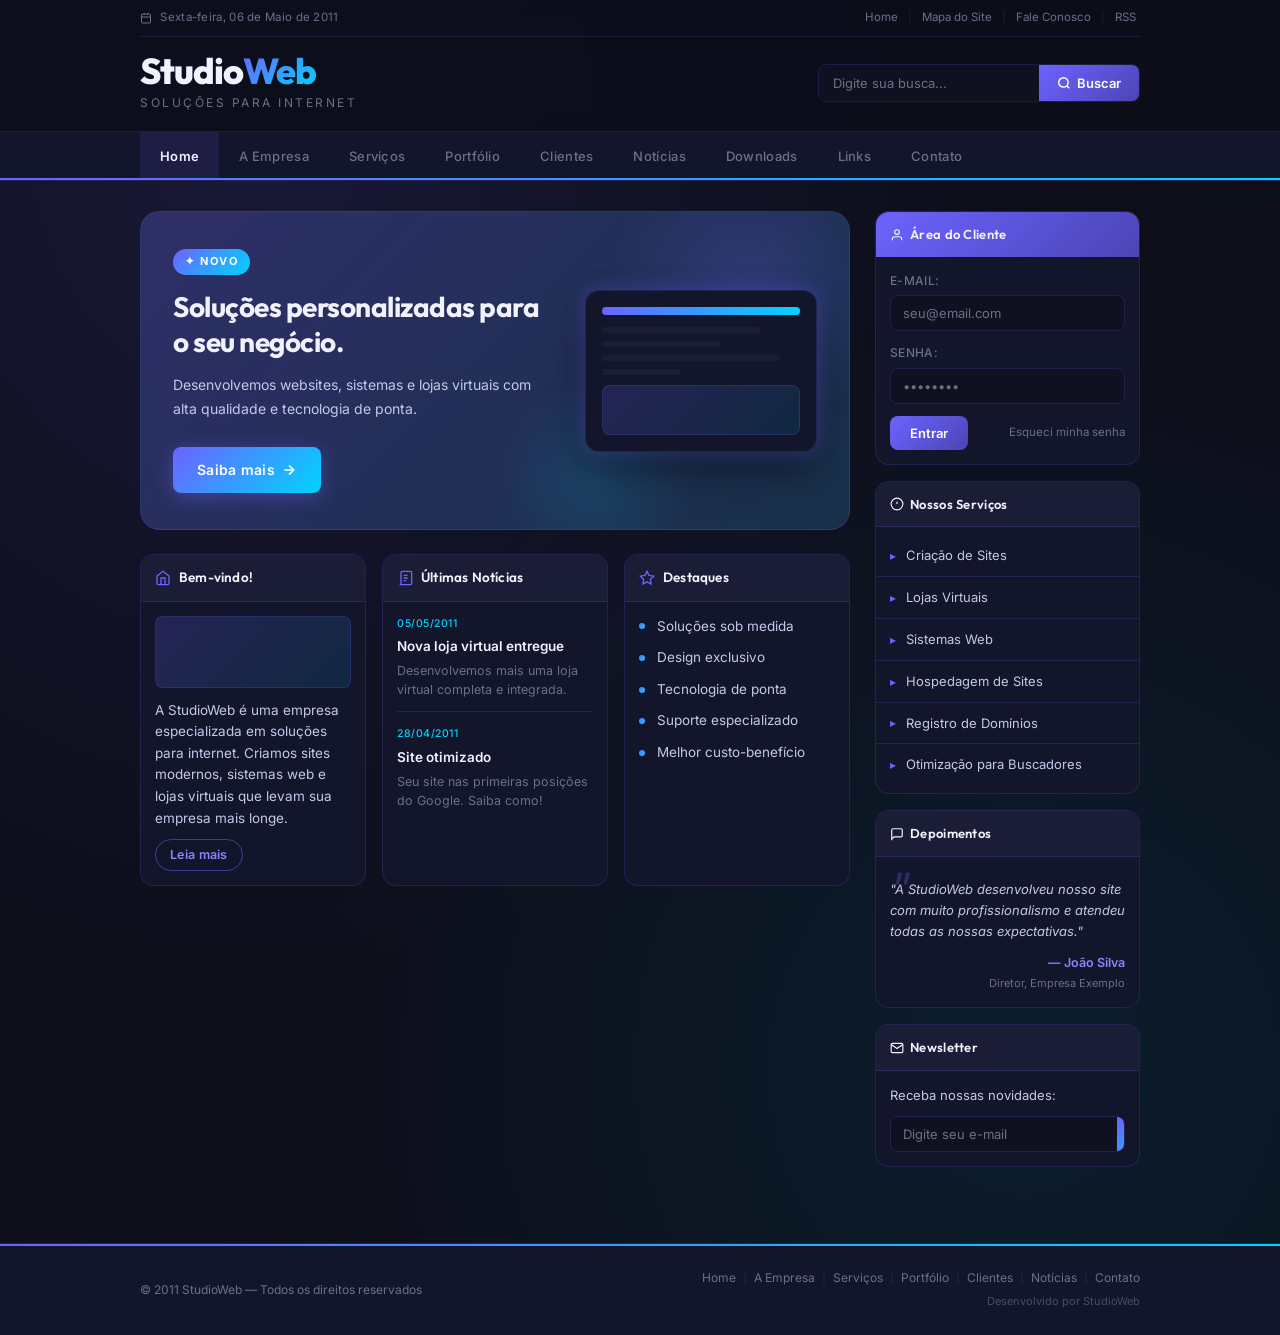
<file: Site projeto/index.html>
<!DOCTYPE html>
<html lang="pt-BR">

<head>
    <meta charset="UTF-8">
    <meta name="viewport" content="width=device-width, initial-scale=1.0">
    <meta name="description"
        content="StudioWeb - Soluções modernas para internet: criação de sites, lojas virtuais e sistemas web com design exclusivo e tecnologia de ponta.">
    <title>StudioWeb - Soluções para Internet</title>
    <link rel="preconnect" href="https://fonts.googleapis.com">
    <link rel="preconnect" href="https://fonts.gstatic.com" crossorigin>
    <link
        href="https://fonts.googleapis.com/css2?family=Outfit:wght@300;400;600;700;800&family=Inter:wght@300;400;500;600&display=swap"
        rel="stylesheet">
    <link rel="stylesheet" href="style.css">
</head>

<body>

    <header class="top-header">
        <div class="container top-bar">
            <span class="date">
                <svg width="12" height="12" viewBox="0 0 24 24" fill="none" stroke="currentColor" stroke-width="2"
                    style="vertical-align:middle;margin-right:5px">
                    <rect x="3" y="4" width="18" height="18" rx="2" />
                    <line x1="16" y1="2" x2="16" y2="6" />
                    <line x1="8" y1="2" x2="8" y2="6" />
                    <line x1="3" y1="10" x2="21" y2="10" />
                </svg>
                Sexta-feira, 06 de Maio de 2011
            </span>
            <nav class="mini-nav">
                <a href="#">Home</a> <span class="sep">|</span> <a href="#">Mapa do Site</a> <span class="sep">|</span>
                <a href="#">Fale Conosco</a> <span class="sep">|</span> <a href="#">RSS</a>
            </nav>
        </div>

        <div class="container brand-bar">
            <div class="logo">
                <h1>Studio<span class="logo-accent">Web</span></h1>
                <p>Soluções para Internet</p>
            </div>
            <div class="search-box">
                <input type="text" placeholder="Digite sua busca..." id="search-input">
                <button id="search-btn">
                    <svg width="14" height="14" viewBox="0 0 24 24" fill="none" stroke="currentColor"
                        stroke-width="2.5">
                        <circle cx="11" cy="11" r="8" />
                        <line x1="21" y1="21" x2="16.65" y2="16.65" />
                    </svg>
                    Buscar
                </button>
            </div>
        </div>
    </header>

    <nav class="main-nav">
        <div class="container menu-links">
            <a href="#" class="active" id="nav-home">Home</a>
            <a href="#" id="nav-empresa">A Empresa</a>
            <a href="#" id="nav-servicos">Serviços</a>
            <a href="#" id="nav-portfolio">Portfólio</a>
            <a href="#" id="nav-clientes">Clientes</a>
            <a href="#" id="nav-noticias">Notícias</a>
            <a href="#" id="nav-downloads">Downloads</a>
            <a href="#" id="nav-links">Links</a>
            <a href="#" id="nav-contato">Contato</a>
        </div>
    </nav>

    <div class="container main-layout">

        <main class="content-left">
            <section class="hero-banner">
                <div class="hero-text">
                    <span class="hero-badge">✦ Novo</span>
                    <h2>Soluções personalizadas para o seu negócio.</h2>
                    <p>Desenvolvemos websites, sistemas e lojas virtuais com alta qualidade e tecnologia de ponta.</p>
                    <a href="#" class="btn-more" id="btn-saiba-mais">
                        Saiba mais
                        <svg width="16" height="16" viewBox="0 0 24 24" fill="none" stroke="currentColor"
                            stroke-width="2.5" style="vertical-align:middle;margin-left:6px">
                            <line x1="5" y1="12" x2="19" y2="12" />
                            <polyline points="12 5 19 12 12 19" />
                        </svg>
                    </a>
                </div>
                <div class="hero-images">
                    <div class="image-mockup">
                        <div class="mockup-screen">
                            <div class="mockup-bar"></div>
                            <div class="mockup-line w80"></div>
                            <div class="mockup-line w60"></div>
                            <div class="mockup-line w90"></div>
                            <div class="mockup-line w40"></div>
                            <div class="mockup-block"></div>
                        </div>
                    </div>
                </div>
            </section>

            <div class="three-columns">
                <article class="col">
                    <h3>
                        <svg class="col-icon" width="16" height="16" viewBox="0 0 24 24" fill="none"
                            stroke="currentColor" stroke-width="2">
                            <path d="M3 9l9-7 9 7v11a2 2 0 0 1-2 2H5a2 2 0 0 1-2-2z" />
                            <polyline points="9 22 9 12 15 12 15 22" />
                        </svg>
                        Bem-vindo!
                    </h3>
                    <div class="col-content">
                        <div class="img-placeholder-group"></div>
                        <p>A StudioWeb é uma empresa especializada em soluções para internet. Criamos sites modernos,
                            sistemas web e lojas virtuais que levam sua empresa mais longe.</p>
                        <a href="#" class="btn-link" id="btn-leia-mais">Leia mais</a>
                    </div>
                </article>

                <article class="col">
                    <h3>
                        <svg class="col-icon" width="16" height="16" viewBox="0 0 24 24" fill="none"
                            stroke="currentColor" stroke-width="2">
                            <path d="M4 22h16a2 2 0 0 0 2-2V4a2 2 0 0 0-2-2H8a2 2 0 0 0-2 2v16a2 2 0 0 0 2 2z" />
                            <polyline points="10 8 16 8" />
                            <polyline points="10 12 16 12" />
                            <polyline points="10 16 14 16" />
                        </svg>
                        Últimas Notícias
                    </h3>
                    <div class="col-content news-list">
                        <div class="news-item">
                            <span class="news-date">05/05/2011</span>
                            <a href="#" id="news-1">Nova loja virtual entregue</a>
                            <p>Desenvolvemos mais uma loja virtual completa e integrada.</p>
                        </div>
                        <div class="news-item">
                            <span class="news-date">28/04/2011</span>
                            <a href="#" id="news-2">Site otimizado</a>
                            <p>Seu site nas primeiras posições do Google. Saiba como!</p>
                        </div>
                    </div>
                </article>

                <article class="col">
                    <h3>
                        <svg class="col-icon" width="16" height="16" viewBox="0 0 24 24" fill="none"
                            stroke="currentColor" stroke-width="2">
                            <polygon
                                points="12 2 15.09 8.26 22 9.27 17 14.14 18.18 21.02 12 17.77 5.82 21.02 7 14.14 2 9.27 8.91 8.26 12 2" />
                        </svg>
                        Destaques
                    </h3>
                    <div class="col-content">
                        <ul class="bullet-list">
                            <li>Soluções sob medida</li>
                            <li>Design exclusivo</li>
                            <li>Tecnologia de ponta</li>
                            <li>Suporte especializado</li>
                            <li>Melhor custo-benefício</li>
                        </ul>
                    </div>
                </article>
            </div>
        </main>

        <aside class="sidebar">
            <section class="widget blue-widget">
                <h4>
                    <svg width="14" height="14" viewBox="0 0 24 24" fill="none" stroke="currentColor" stroke-width="2"
                        style="vertical-align:middle;margin-right:6px">
                        <path d="M20 21v-2a4 4 0 0 0-4-4H8a4 4 0 0 0-4 4v2" />
                        <circle cx="12" cy="7" r="4" />
                    </svg>
                    Área do Cliente
                </h4>
                <form class="login-form" id="login-form">
                    <label for="email-input">E-mail:</label>
                    <input type="email" id="email-input" placeholder="seu@email.com">
                    <label for="senha-input">Senha:</label>
                    <input type="password" id="senha-input" placeholder="••••••••">
                    <div class="form-actions">
                        <button type="submit" id="btn-entrar">Entrar</button>
                        <a href="#" id="link-senha">Esqueci minha senha</a>
                    </div>
                </form>
            </section>

            <section class="widget dark-widget">
                <h4>
                    <svg width="14" height="14" viewBox="0 0 24 24" fill="none" stroke="currentColor" stroke-width="2"
                        style="vertical-align:middle;margin-right:6px">
                        <circle cx="12" cy="12" r="10" />
                        <line x1="12" y1="8" x2="12" y2="12" />
                        <line x1="12" y1="16" x2="12.01" y2="16" />
                    </svg>
                    Nossos Serviços
                </h4>
                <ul class="services-list">
                    <li><a href="#" id="srv-1">Criação de Sites</a></li>
                    <li><a href="#" id="srv-2">Lojas Virtuais</a></li>
                    <li><a href="#" id="srv-3">Sistemas Web</a></li>
                    <li><a href="#" id="srv-4">Hospedagem de Sites</a></li>
                    <li><a href="#" id="srv-5">Registro de Domínios</a></li>
                    <li><a href="#" id="srv-6">Otimização para Buscadores</a></li>
                </ul>
            </section>

            <section class="widget dark-widget">
                <h4>
                    <svg width="14" height="14" viewBox="0 0 24 24" fill="none" stroke="currentColor" stroke-width="2"
                        style="vertical-align:middle;margin-right:6px">
                        <path d="M21 15a2 2 0 0 1-2 2H7l-4 4V5a2 2 0 0 1 2-2h14a2 2 0 0 1 2 2z" />
                    </svg>
                    Depoimentos
                </h4>
                <div class="testimonial-box">
                    <p>"A StudioWeb desenvolveu nosso site com muito profissionalismo e atendeu todas as nossas
                        expectativas."</p>
                    <span class="author">— João Silva<br><small>Diretor, Empresa Exemplo</small></span>
                </div>
            </section>

            <section class="widget dark-widget">
                <h4>
                    <svg width="14" height="14" viewBox="0 0 24 24" fill="none" stroke="currentColor" stroke-width="2"
                        style="vertical-align:middle;margin-right:6px">
                        <path d="M4 4h16c1.1 0 2 .9 2 2v12c0 1.1-.9 2-2 2H4c-1.1 0-2-.9-2-2V6c0-1.1.9-2 2-2z" />
                        <polyline points="22,6 12,13 2,6" />
                    </svg>
                    Newsletter
                </h4>
                <div class="newsletter-box">
                    <p>Receba nossas novidades:</p>
                    <div class="newsletter-form">
                        <input type="email" id="newsletter-input" placeholder="Digite seu e-mail">
                        <button id="btn-newsletter">OK</button>
                    </div>
                </div>
            </section>
        </aside>

    </div>

    <footer>
        <div class="container footer-content">
            <p>&copy; 2011 StudioWeb — Todos os direitos reservados</p>
            <nav class="footer-links">
                <a href="#">Home</a> <span class="sep">|</span>
                <a href="#">A Empresa</a> <span class="sep">|</span>
                <a href="#">Serviços</a> <span class="sep">|</span>
                <a href="#">Portfólio</a> <span class="sep">|</span>
                <a href="#">Clientes</a> <span class="sep">|</span>
                <a href="#">Notícias</a> <span class="sep">|</span>
                <a href="#">Contato</a>
                <span class="dev-by">Desenvolvido por StudioWeb</span>
            </nav>
        </div>
    </footer>

</body>

</html>
</file>
<file: Site projeto/style.css>
/* ============================================================
   STUDIOWEB — NOVO DESIGN SYSTEM
   Dark Mode | Glassmorphism | Roxo/Ciano
   ============================================================ */

/* --- Google Fonts Import --- */
@import url('https://fonts.googleapis.com/css2?family=Outfit:wght@300;400;600;700;800&family=Inter:wght@300;400;500;600&display=swap');

/* --- Design Tokens (Variáveis CSS) --- */
:root {
    --primary: #6C63FF;
    --primary-dark: #4B45B5;
    --primary-light: #8B84FF;
    --accent: #00D4FF;
    --accent-dark: #00A8CC;

    --bg-dark: #0D0E1A;
    --bg-card: #13152B;
    --bg-surface: #1A1D35;
    --bg-input: #0F1120;

    --text-primary: #F0F2FF;
    --text-secondary: #C5C8E8;
    --text-muted: #6B6F8A;

    --border: rgba(108, 99, 255, 0.18);
    --border-hover: rgba(108, 99, 255, 0.5);
    --glow: 0 0 20px rgba(108, 99, 255, 0.35);
    --glow-accent: 0 0 20px rgba(0, 212, 255, 0.3);

    --radius-sm: 8px;
    --radius-md: 14px;
    --radius-lg: 20px;

    --font-heading: 'Outfit', sans-serif;
    --font-body: 'Inter', sans-serif;

    --transition: all 0.25s cubic-bezier(0.4, 0, 0.2, 1);
}

/* --- Reset Moderno --- */
*,
*::before,
*::after {
    margin: 0;
    padding: 0;
    box-sizing: border-box;
}

html {
    scroll-behavior: smooth;
}

body {
    background-color: var(--bg-dark);
    background-image:
        radial-gradient(ellipse at 20% 10%, rgba(108, 99, 255, 0.12) 0%, transparent 50%),
        radial-gradient(ellipse at 80% 80%, rgba(0, 212, 255, 0.08) 0%, transparent 50%);
    color: var(--text-secondary);
    font-family: var(--font-body);
    font-size: 15px;
    line-height: 1.6;
    min-height: 100vh;
}

/* --- Container --- */
.container {
    width: 1000px;
    margin: 0 auto;
}

/* ============================================================
   HEADER SUPERIOR
   ============================================================ */
.top-header {
    background: rgba(13, 14, 26, 0.9);
    backdrop-filter: blur(12px);
    -webkit-backdrop-filter: blur(12px);
    border-bottom: 1px solid var(--border);
    padding: 8px 0 18px;
    position: sticky;
    top: 0;
    z-index: 100;
}

.top-bar {
    display: flex;
    justify-content: space-between;
    align-items: center;
    padding-bottom: 10px;
    border-bottom: 1px solid var(--border);
    font-size: 11.5px;
    color: var(--text-muted);
}

.top-bar .date {
    color: var(--text-muted);
    letter-spacing: 0.3px;
}

.mini-nav a {
    color: var(--text-muted);
    text-decoration: none;
    font-size: 11.5px;
    transition: var(--transition);
    padding: 2px 4px;
}

.mini-nav a:hover {
    color: var(--accent);
}

.mini-nav .sep {
    color: var(--border);
    margin: 0 3px;
}

/* --- Brand Bar --- */
.brand-bar {
    display: flex;
    justify-content: space-between;
    align-items: center;
    padding-top: 16px;
}

.logo h1 {
    font-family: var(--font-heading);
    font-size: 36px;
    font-weight: 800;
    color: var(--text-primary);
    letter-spacing: -1px;
    line-height: 1;
}

.logo-accent {
    background: linear-gradient(135deg, var(--primary), var(--accent));
    -webkit-background-clip: text;
    -webkit-text-fill-color: transparent;
    background-clip: text;
}

.logo p {
    font-family: var(--font-body);
    font-size: 12px;
    color: var(--text-muted);
    letter-spacing: 2.5px;
    text-transform: uppercase;
    margin-top: 4px;
    font-weight: 400;
}

/* --- Search Box --- */
.search-box {
    display: flex;
    gap: 0;
    border-radius: var(--radius-sm);
    overflow: hidden;
    border: 1px solid var(--border);
    transition: var(--transition);
}

.search-box:focus-within {
    border-color: var(--primary);
    box-shadow: var(--glow);
}

.search-box input {
    padding: 10px 14px;
    width: 220px;
    background: var(--bg-input);
    color: var(--text-primary);
    border: none;
    font-family: var(--font-body);
    font-size: 13px;
    outline: none;
}

.search-box input::placeholder {
    color: var(--text-muted);
}

.search-box button {
    padding: 10px 18px;
    background: linear-gradient(135deg, var(--primary), var(--primary-dark));
    color: white;
    border: none;
    cursor: pointer;
    font-family: var(--font-body);
    font-size: 13px;
    font-weight: 600;
    display: flex;
    align-items: center;
    gap: 6px;
    transition: var(--transition);
}

.search-box button:hover {
    background: linear-gradient(135deg, var(--primary-light), var(--primary));
}

/* ============================================================
   MENU PRINCIPAL
   ============================================================ */
.main-nav {
    background: var(--bg-card);
    border-bottom: 1px solid var(--border);
    position: relative;
}

.main-nav::after {
    content: '';
    position: absolute;
    bottom: 0;
    left: 0;
    right: 0;
    height: 2px;
    background: linear-gradient(90deg, var(--primary), var(--accent), var(--primary));
    background-size: 200% 100%;
    animation: shimmer 4s linear infinite;
}

@keyframes shimmer {
    0% {
        background-position: 0% 0%;
    }

    100% {
        background-position: 200% 0%;
    }
}

.menu-links {
    display: flex;
    align-items: stretch;
}

.menu-links a {
    color: var(--text-muted);
    text-decoration: none;
    padding: 14px 20px;
    font-family: var(--font-body);
    font-size: 13px;
    font-weight: 500;
    letter-spacing: 0.3px;
    transition: var(--transition);
    position: relative;
    white-space: nowrap;
}

.menu-links a::after {
    content: '';
    position: absolute;
    bottom: 0;
    left: 50%;
    transform: translateX(-50%);
    width: 0;
    height: 2px;
    background: linear-gradient(90deg, var(--primary), var(--accent));
    transition: var(--transition);
    border-radius: 2px 2px 0 0;
}

.menu-links a:hover {
    color: var(--text-primary);
    background: rgba(108, 99, 255, 0.08);
}

.menu-links a:hover::after,
.menu-links a.active::after {
    width: 70%;
}

.menu-links a.active {
    color: var(--text-primary);
    background: rgba(108, 99, 255, 0.12);
    font-weight: 600;
}

/* ============================================================
   LAYOUT PRINCIPAL
   ============================================================ */
.main-layout {
    display: flex;
    justify-content: space-between;
    gap: 24px;
    margin-top: 30px;
    margin-bottom: 60px;
}

.content-left {
    width: 710px;
}

.sidebar {
    width: 265px;
    flex-shrink: 0;
}

/* ============================================================
   HERO BANNER
   ============================================================ */
.hero-banner {
    background:
        linear-gradient(135deg, rgba(108, 99, 255, 0.25) 0%, rgba(0, 212, 255, 0.1) 100%),
        var(--bg-surface);
    border: 1px solid var(--border);
    border-radius: var(--radius-lg);
    padding: 36px 32px;
    color: var(--text-primary);
    display: flex;
    justify-content: space-between;
    align-items: center;
    gap: 24px;
    min-height: 260px;
    margin-bottom: 24px;
    position: relative;
    overflow: hidden;
    animation: fadeInUp 0.6s ease both;
}

.hero-banner::before {
    content: '';
    position: absolute;
    top: -60px;
    right: -40px;
    width: 280px;
    height: 280px;
    background: radial-gradient(circle, rgba(108, 99, 255, 0.2), transparent 70%);
    pointer-events: none;
}

.hero-banner::after {
    content: '';
    position: absolute;
    bottom: -50px;
    left: 50%;
    width: 200px;
    height: 200px;
    background: radial-gradient(circle, rgba(0, 212, 255, 0.12), transparent 70%);
    pointer-events: none;
}

@keyframes fadeInUp {
    from {
        opacity: 0;
        transform: translateY(20px);
    }

    to {
        opacity: 1;
        transform: translateY(0);
    }
}

.hero-text {
    width: 58%;
    position: relative;
    z-index: 1;
}

.hero-badge {
    display: inline-block;
    background: linear-gradient(135deg, var(--primary), var(--accent));
    color: white;
    font-size: 11px;
    font-weight: 700;
    letter-spacing: 1.5px;
    text-transform: uppercase;
    padding: 4px 12px;
    border-radius: 20px;
    margin-bottom: 14px;
}

.hero-text h2 {
    font-family: var(--font-heading);
    font-size: 28px;
    font-weight: 700;
    line-height: 1.25;
    margin-bottom: 14px;
    color: var(--text-primary);
    letter-spacing: -0.5px;
}

.hero-text p {
    font-size: 14px;
    line-height: 1.7;
    margin-bottom: 26px;
    color: var(--text-secondary);
}

.btn-more {
    display: inline-flex;
    align-items: center;
    background: linear-gradient(135deg, var(--primary), var(--accent));
    color: white;
    padding: 12px 24px;
    text-decoration: none;
    border-radius: var(--radius-sm);
    font-family: var(--font-body);
    font-size: 14px;
    font-weight: 600;
    letter-spacing: 0.3px;
    transition: var(--transition);
    box-shadow: 0 4px 20px rgba(108, 99, 255, 0.4);
    position: relative;
    overflow: hidden;
}

.btn-more::before {
    content: '';
    position: absolute;
    inset: 0;
    background: linear-gradient(135deg, var(--accent), var(--primary));
    opacity: 0;
    transition: var(--transition);
}

.btn-more:hover {
    transform: translateY(-2px);
    box-shadow: 0 8px 28px rgba(108, 99, 255, 0.55);
}

.btn-more:hover::before {
    opacity: 1;
}

.btn-more span,
.btn-more svg {
    position: relative;
    z-index: 1;
}

/* --- Hero Mockup --- */
.hero-images {
    width: 36%;
    position: relative;
    z-index: 1;
    display: flex;
    align-items: center;
    justify-content: center;
}

.image-mockup {
    width: 100%;
}

.mockup-screen {
    background: var(--bg-card);
    border: 1px solid var(--border);
    border-radius: var(--radius-md);
    padding: 16px;
    box-shadow: var(--glow), 0 20px 40px rgba(0, 0, 0, 0.4);
    animation: float 4s ease-in-out infinite;
}

@keyframes float {

    0%,
    100% {
        transform: translateY(0);
    }

    50% {
        transform: translateY(-8px);
    }
}

.mockup-bar {
    height: 8px;
    border-radius: 4px;
    background: linear-gradient(90deg, var(--primary), var(--accent));
    margin-bottom: 12px;
}

.mockup-line {
    height: 6px;
    border-radius: 3px;
    background: var(--bg-surface);
    margin-bottom: 8px;
}

.mockup-line.w80 {
    width: 80%;
}

.mockup-line.w60 {
    width: 60%;
}

.mockup-line.w90 {
    width: 90%;
}

.mockup-line.w40 {
    width: 40%;
}

.mockup-block {
    height: 50px;
    border-radius: var(--radius-sm);
    background: linear-gradient(135deg, rgba(108, 99, 255, 0.2), rgba(0, 212, 255, 0.1));
    border: 1px solid var(--border);
    margin-top: 10px;
}

/* ============================================================
   TRÊS COLUNAS
   ============================================================ */
.three-columns {
    display: flex;
    justify-content: space-between;
    gap: 16px;
    animation: fadeInUp 0.7s ease 0.15s both;
}

.col {
    width: calc(33.33% - 8px);
    background: var(--bg-card);
    border-radius: var(--radius-md);
    border: 1px solid var(--border);
    overflow: hidden;
    transition: var(--transition);
}

.col:hover {
    border-color: var(--border-hover);
    box-shadow: var(--glow);
    transform: translateY(-3px);
}

.col h3 {
    background: var(--bg-surface);
    padding: 12px 14px;
    font-family: var(--font-heading);
    font-size: 13.5px;
    font-weight: 600;
    color: var(--text-primary);
    border-bottom: 1px solid var(--border);
    display: flex;
    align-items: center;
    gap: 8px;
    letter-spacing: 0.2px;
}

.col-icon {
    color: var(--primary);
    flex-shrink: 0;
}

.col-content {
    padding: 14px;
    line-height: 1.6;
    font-size: 13.5px;
    color: var(--text-secondary);
}

.img-placeholder-group {
    height: 72px;
    background: linear-gradient(135deg, rgba(108, 99, 255, 0.2), rgba(0, 212, 255, 0.1));
    border-radius: var(--radius-sm);
    margin-bottom: 12px;
    border: 1px solid var(--border);
}

.btn-link {
    display: inline-block;
    background: transparent;
    color: var(--primary-light);
    padding: 5px 14px;
    text-decoration: none;
    font-size: 12.5px;
    font-weight: 600;
    margin-top: 10px;
    border: 1px solid var(--border-hover);
    border-radius: 20px;
    transition: var(--transition);
    letter-spacing: 0.3px;
}

.btn-link:hover {
    background: var(--primary);
    color: white;
    border-color: var(--primary);
    box-shadow: 0 4px 14px rgba(108, 99, 255, 0.4);
}

/* --- News Items --- */
.news-item {
    margin-bottom: 14px;
    padding-bottom: 12px;
    border-bottom: 1px solid var(--border);
}

.news-item:last-child {
    border: none;
    margin-bottom: 0;
    padding-bottom: 0;
}

.news-date {
    font-size: 10.5px;
    color: var(--accent);
    display: block;
    margin-bottom: 4px;
    font-weight: 500;
    letter-spacing: 0.5px;
}

.news-item a {
    color: var(--text-primary);
    font-weight: 600;
    font-size: 13.5px;
    text-decoration: none;
    transition: var(--transition);
    display: block;
    margin-bottom: 4px;
}

.news-item a:hover {
    color: var(--primary-light);
}

.news-item p {
    font-size: 12.5px;
    color: var(--text-muted);
    line-height: 1.5;
}

/* --- Bullet List --- */
.bullet-list {
    list-style: none;
    padding: 0;
}

.bullet-list li {
    margin-bottom: 10px;
    padding-left: 18px;
    position: relative;
    font-size: 13.5px;
    color: var(--text-secondary);
    transition: var(--transition);
}

.bullet-list li::before {
    content: '';
    position: absolute;
    left: 0;
    top: 50%;
    transform: translateY(-50%);
    width: 6px;
    height: 6px;
    border-radius: 50%;
    background: linear-gradient(135deg, var(--primary), var(--accent));
}

.bullet-list li:hover {
    color: var(--text-primary);
    padding-left: 22px;
}

/* ============================================================
   SIDEBAR — WIDGETS
   ============================================================ */
.widget {
    background: var(--bg-card);
    border: 1px solid var(--border);
    border-radius: var(--radius-md);
    margin-bottom: 16px;
    overflow: hidden;
    transition: var(--transition);
    animation: fadeInUp 0.6s ease both;
}

.widget:hover {
    border-color: var(--border-hover);
}

.widget h4 {
    color: var(--text-primary);
    padding: 12px 14px;
    font-family: var(--font-heading);
    font-size: 13px;
    font-weight: 600;
    letter-spacing: 0.3px;
    display: flex;
    align-items: center;
}

.blue-widget h4 {
    background: linear-gradient(135deg, var(--primary), var(--primary-dark));
}

.dark-widget h4 {
    background: var(--bg-surface);
    border-bottom: 1px solid var(--border);
    color: var(--text-primary);
}

/* --- Login Form --- */
.login-form {
    padding: 14px;
}

.login-form label {
    display: block;
    margin-bottom: 5px;
    color: var(--text-muted);
    font-size: 12px;
    font-weight: 500;
    letter-spacing: 0.3px;
    text-transform: uppercase;
}

.login-form input {
    width: 100%;
    padding: 9px 12px;
    margin-bottom: 12px;
    background: var(--bg-input);
    border: 1px solid var(--border);
    border-radius: var(--radius-sm);
    color: var(--text-primary);
    font-family: var(--font-body);
    font-size: 13px;
    outline: none;
    transition: var(--transition);
}

.login-form input::placeholder {
    color: var(--text-muted);
}

.login-form input:focus {
    border-color: var(--primary);
    box-shadow: 0 0 0 3px rgba(108, 99, 255, 0.15);
}

.form-actions {
    display: flex;
    justify-content: space-between;
    align-items: center;
    gap: 8px;
}

.form-actions button {
    background: linear-gradient(135deg, var(--primary), var(--primary-dark));
    color: white;
    border: none;
    padding: 9px 20px;
    border-radius: var(--radius-sm);
    cursor: pointer;
    font-family: var(--font-body);
    font-size: 13px;
    font-weight: 600;
    transition: var(--transition);
}

.form-actions button:hover {
    box-shadow: 0 4px 16px rgba(108, 99, 255, 0.5);
    transform: translateY(-1px);
}

.form-actions a {
    color: var(--text-muted);
    text-decoration: none;
    font-size: 11.5px;
    transition: var(--transition);
}

.form-actions a:hover {
    color: var(--accent);
}

/* --- Services List --- */
.services-list {
    list-style: none;
    padding: 8px 0;
}

.services-list li {
    border-bottom: 1px solid var(--border);
    transition: var(--transition);
}

.services-list li:last-child {
    border: none;
}

.services-list a {
    color: var(--text-secondary);
    text-decoration: none;
    display: flex;
    align-items: center;
    padding: 10px 14px;
    font-size: 13px;
    transition: var(--transition);
    gap: 10px;
}

.services-list a::before {
    content: '▸';
    color: var(--primary);
    font-size: 12px;
    transition: var(--transition);
}

.services-list a:hover {
    color: var(--text-primary);
    background: rgba(108, 99, 255, 0.08);
    padding-left: 20px;
}

.services-list a:hover::before {
    color: var(--accent);
}

/* --- Testimonial --- */
.testimonial-box {
    padding: 14px;
    font-style: italic;
    line-height: 1.6;
    font-size: 13px;
    color: var(--text-secondary);
    position: relative;
}

.testimonial-box::before {
    content: '"';
    position: absolute;
    top: 8px;
    left: 10px;
    font-size: 48px;
    color: var(--primary);
    opacity: 0.3;
    font-family: var(--font-heading);
    line-height: 1;
}

.testimonial-box p {
    padding-top: 8px;
    position: relative;
    z-index: 1;
}

.testimonial-box .author {
    display: block;
    margin-top: 12px;
    font-style: normal;
    color: var(--primary-light);
    text-align: right;
    font-size: 12.5px;
    font-weight: 600;
}

.testimonial-box .author small {
    color: var(--text-muted);
    font-weight: 400;
    font-size: 11px;
}

/* --- Newsletter --- */
.newsletter-box {
    padding: 14px;
}

.newsletter-box p {
    font-size: 13px;
    color: var(--text-secondary);
    margin-bottom: 10px;
}

.newsletter-form {
    display: flex;
    gap: 0;
    border-radius: var(--radius-sm);
    overflow: hidden;
    border: 1px solid var(--border);
    transition: var(--transition);
}

.newsletter-form:focus-within {
    border-color: var(--primary);
    box-shadow: 0 0 0 3px rgba(108, 99, 255, 0.15);
}

.newsletter-form input {
    flex: 1;
    padding: 9px 12px;
    background: var(--bg-input);
    color: var(--text-primary);
    border: none;
    font-family: var(--font-body);
    font-size: 13px;
    outline: none;
}

.newsletter-form input::placeholder {
    color: var(--text-muted);
}

.newsletter-form button {
    background: linear-gradient(135deg, var(--primary), var(--accent));
    color: white;
    border: none;
    padding: 9px 16px;
    cursor: pointer;
    font-family: var(--font-body);
    font-size: 13px;
    font-weight: 600;
    transition: var(--transition);
}

.newsletter-form button:hover {
    opacity: 0.9;
}

/* ============================================================
   FOOTER
   ============================================================ */
footer {
    background: var(--bg-card);
    border-top: 1px solid var(--border);
    padding: 24px 0;
    position: relative;
    overflow: hidden;
}

footer::before {
    content: '';
    position: absolute;
    top: 0;
    left: 0;
    right: 0;
    height: 2px;
    background: linear-gradient(90deg, var(--primary), var(--accent), var(--primary));
    background-size: 200% 100%;
    animation: shimmer 4s linear infinite;
}

.footer-content {
    display: flex;
    justify-content: space-between;
    align-items: center;
    font-size: 12px;
    color: var(--text-muted);
}

.footer-links {
    text-align: right;
}

.footer-links a {
    color: var(--text-muted);
    text-decoration: none;
    transition: var(--transition);
    font-size: 12px;
}

.footer-links a:hover {
    color: var(--accent);
}

.footer-links .sep {
    color: var(--border);
    margin: 0 4px;
}

.dev-by {
    display: block;
    margin-top: 6px;
    color: var(--text-muted);
    font-size: 11px;
    opacity: 0.6;
}
</file>
